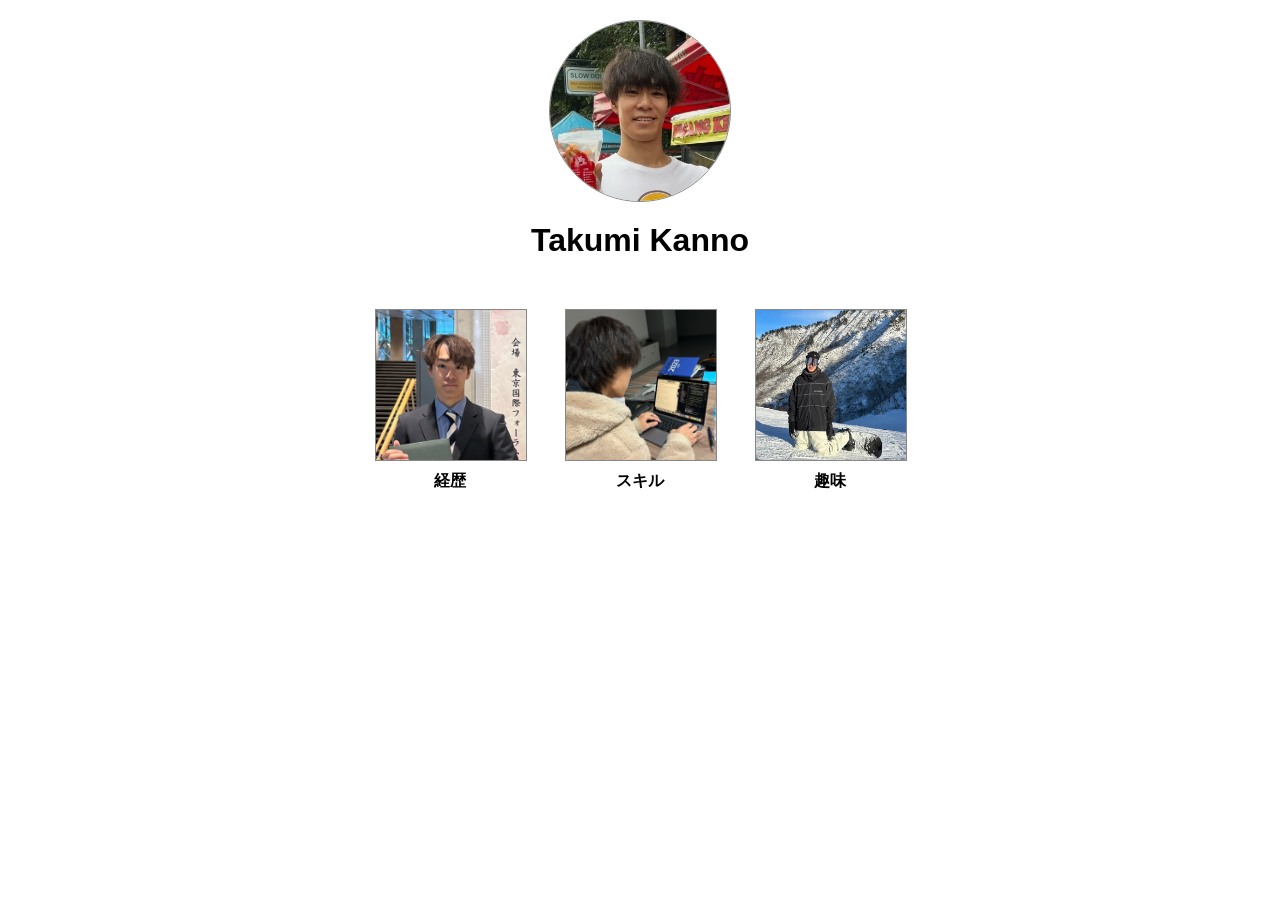
<file: index.html>
<!DOCTYPE html>
<html lang="ja">
<head>
  <meta charset="UTF-8">
  <title>Takumi Kanno - Introduction</title>
  <link rel="stylesheet" href="css/style.css">
</head>
<body>
  <div class="container">
    <header>
      <img src="img/profile.jpg" alt="顔写真" class="profile-pic">
      <h1>Takumi Kanno</h1>
    </header>

    <div class="boxes">
      <a href="career.html" class="box">
        <div class="box-img">
          <img src="img/career.jpg" alt="経歴">
        </div>
        <p>経歴</p>
      </a>
      <a href="skill.html" class="box">
        <div class="box-img">
          <img src="img/skill.jpg" alt="スキル">
        </div>
        <p>スキル</p>
      </a>
      <a href="hobby.html" class="box">
        <div class="box-img">
          <img src="img/hobby.jpg" alt="趣味">
        </div>
        <p>趣味</p>
      </a>
    </div>
  </div>
</body>
</html>
</file>
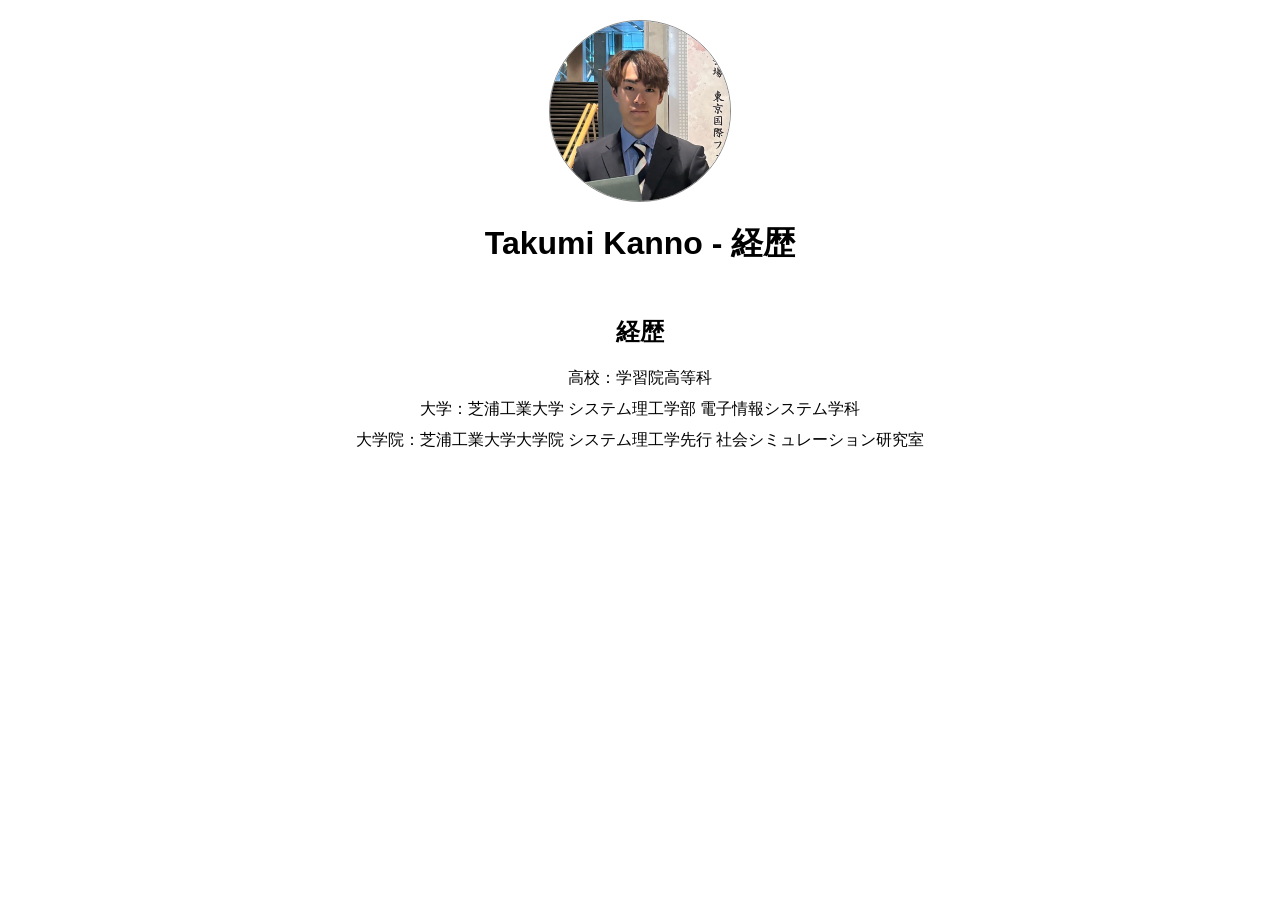
<file: career.html>
<!DOCTYPE html>
<html lang="ja">
<head>
  <meta charset="UTF-8">
  <title>経歴 - Takumi Kanno</title>
  <link rel="stylesheet" href="css/style.css">
</head>
<body>
  <div class="container">
    <header>
      <img src="img/career.jpg" alt="顔写真" class="profile-pic">
      <h1>Takumi Kanno - 経歴</h1>
    </header>

    <div class="content">
      <h2>経歴</h2>
      <ul>
        <li>高校：学習院高等科</li>
        <li>大学：芝浦工業大学 システム理工学部 電子情報システム学科</li>
        <li>大学院：芝浦工業大学大学院 システム理工学先行 社会シミュレーション研究室</li>
      </ul>
    </div>
  </div>
</body>
</html>
</file>
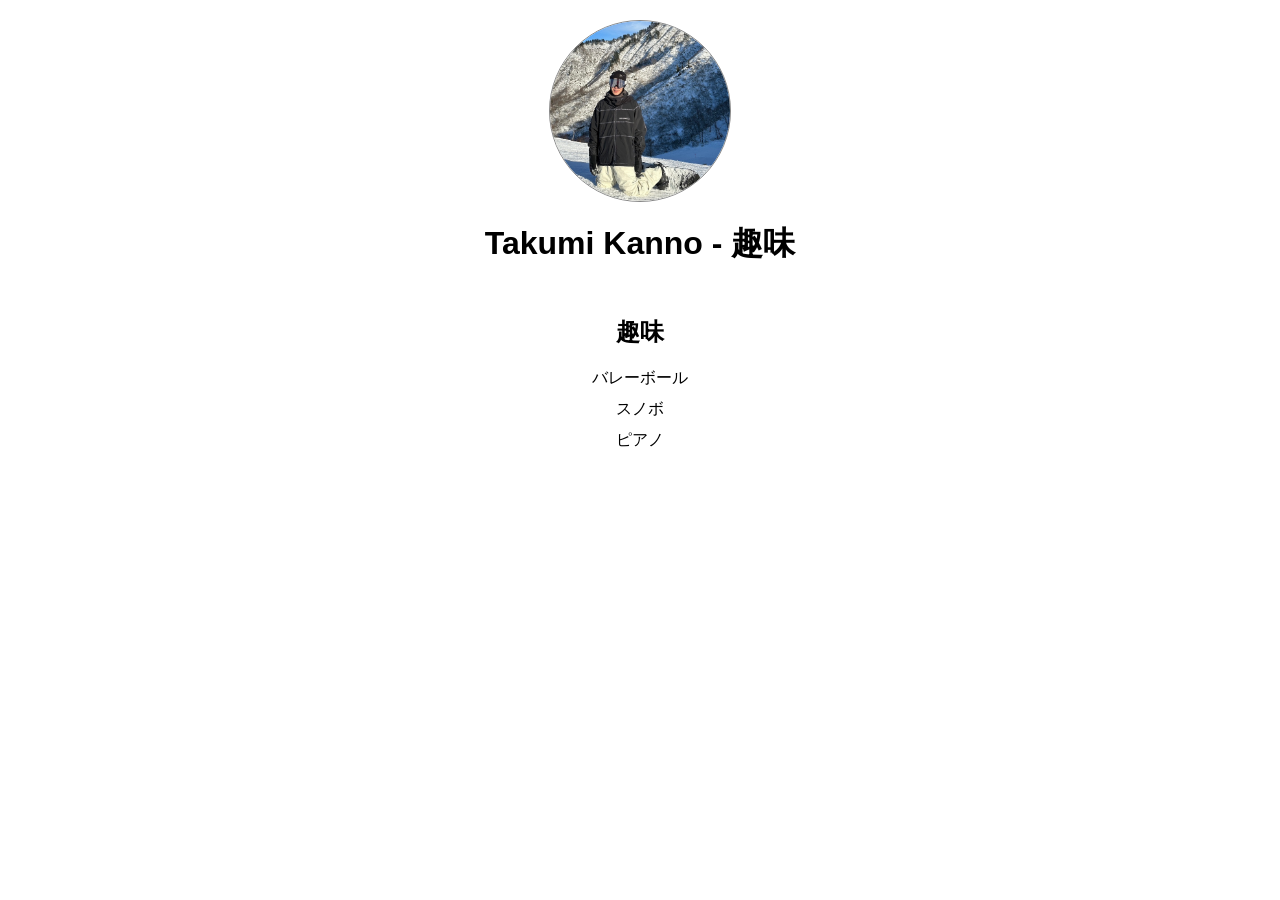
<file: hobby.html>
<!DOCTYPE html>
<html lang="ja">
<head>
  <meta charset="UTF-8">
  <title>趣味 - Takumi Kanno</title>
  <link rel="stylesheet" href="css/style.css">
</head>
<body>
  <div class="container">
    <header>
      <img src="img/hobby.jpg" alt="顔写真" class="profile-pic">
      <h1>Takumi Kanno - 趣味</h1>
    </header>

    <div class="content">
      <h2>趣味</h2>
      <ul>
        <li>バレーボール</li>
        <li>スノボ</li>
        <li>ピアノ</li>
      </ul>
    </div>
  </div>
</body>
</html>
</file>
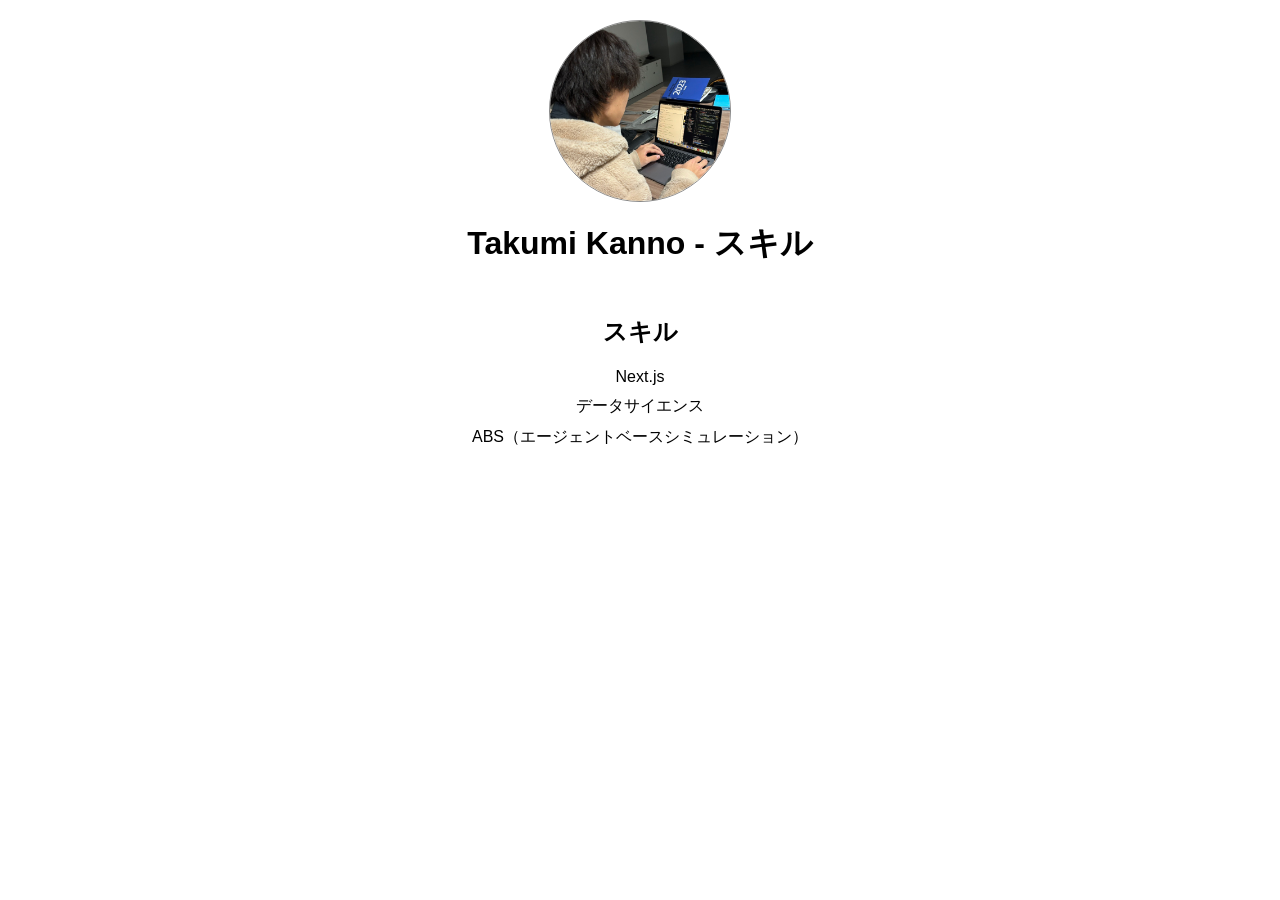
<file: skill.html>
<!DOCTYPE html>
<html lang="ja">
<head>
  <meta charset="UTF-8">
  <title>スキル - Takumi Kanno</title>
  <link rel="stylesheet" href="css/style.css">
</head>
<body>
  <div class="container">
    <header>
      <img src="img/skill.jpg" alt="顔写真" class="profile-pic">
      <h1>Takumi Kanno - スキル</h1>
    </header>

    <div class="content">
      <h2>スキル</h2>
      <ul>
        <li>Next.js</li>
        <li>データサイエンス</li>
        <li>ABS（エージェントベースシミュレーション）</li>
      </ul>
    </div>
  </div>
</body>
</html>
</file>
<file: css/style.css>
body {
  font-family: Arial, sans-serif;
  text-align: center;
  margin: 0;
  padding: 0;
  background-color: #fff;
  color: #000;
}

.container {
  max-width: 800px;
  margin: 0 auto;
  padding: 20px;
}

header {
  text-align: center;
  margin-bottom: 30px;
}

.profile-pic {
  width: 180px;
  height: 180px;
  border-radius: 50%;
  object-fit: cover;
  border: 1px solid #888; /* 薄い線 */
  display: block;
  margin: 0 auto 20px auto;
}

h1 {
  margin: 10px 0 50px;
}

.boxes {
  display: flex;
  justify-content: center;
}

.box {
  display: block;
  width: 150px;
  text-decoration: none;
  color: #000;
  transition: 0.3s;
  margin: 0 20px; /* 横の間隔 */
}

.box:hover {
  transform: translateY(-5px);
}

.box-img {
  width: 150px;
  height: 150px;
  border: 1px solid #888; /* 薄い線 */
  margin-bottom: 10px;
  overflow: hidden;
  border-radius: 0;
}

.box-img img {
  width: 100%;
  height: 100%;
  object-fit: cover;
  display: block;
}

.box p {
  margin: 10px 0 0;
  font-weight: bold;
}

.content ul {
  list-style: none;  /* 点を消す */
  padding: 0;        /* 左の余白も消す */
  margin: 0;         
}

.content li {
  margin-bottom: 10px; /* 行間は適宜調整 */
}
</file>
